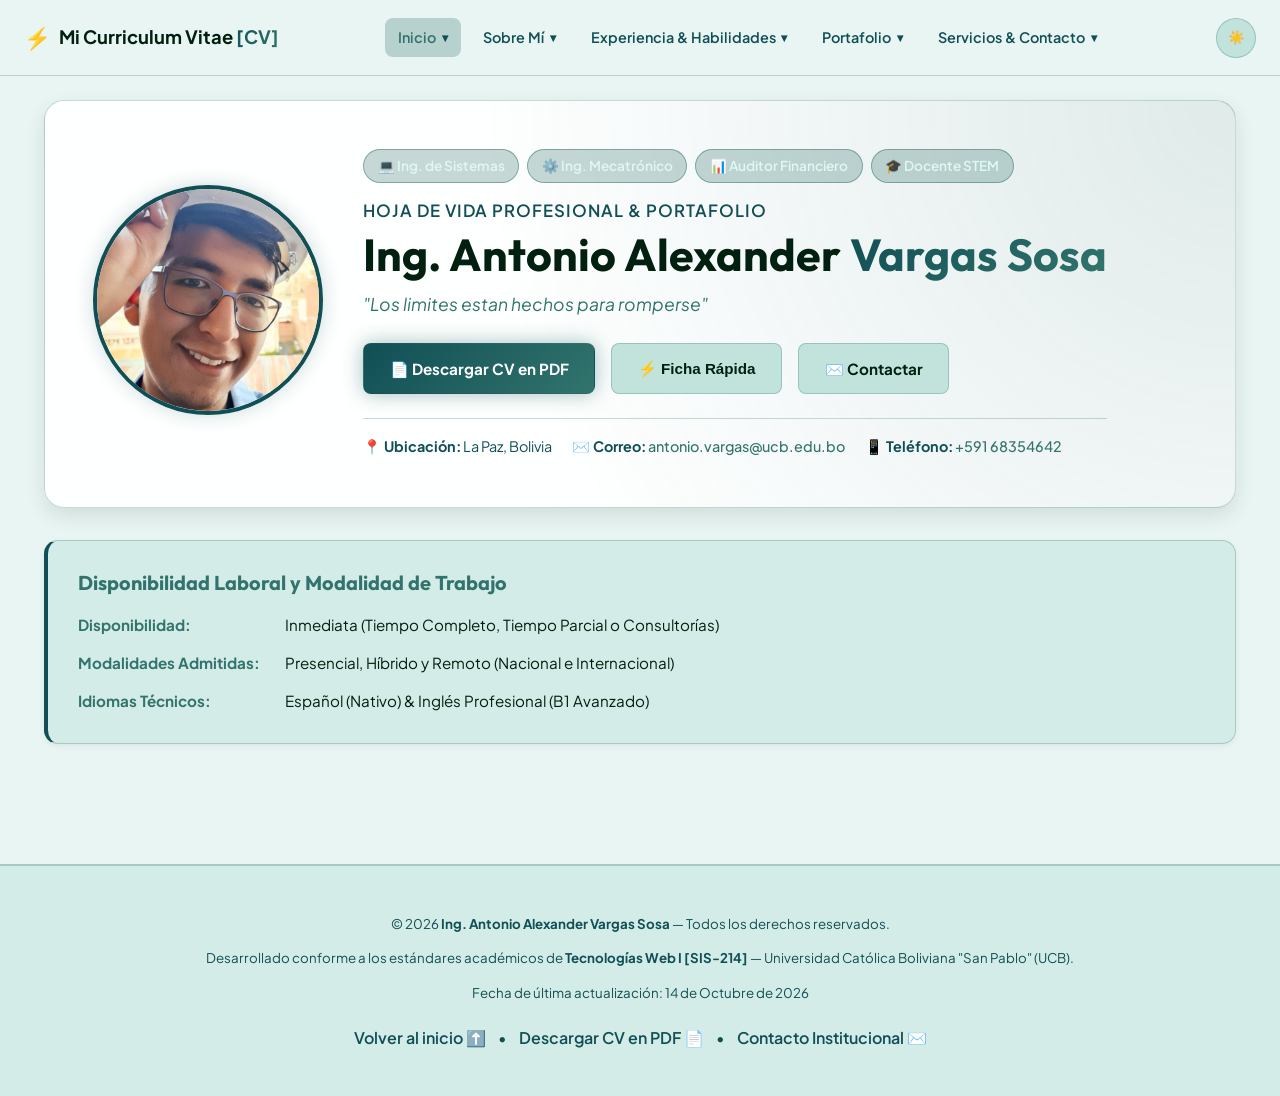
<file: web021CV/index.html>
<!DOCTYPE html>
<html lang="es">

<head>
    <meta charset="UTF-8">
    <meta name="viewport" content="width=device-width, initial-scale=1.0">
    <meta name="description"
        content="Hoja de Vida Profesional y Portafolio de Ing. Antonio Alexander Vargas Sosa - Ingeniero de Sistemas, Ingeniero Mecatrónico, Docente STEM y Consultor Tecnológico. Universidad Católica Boliviana (UCB).">
    <meta name="keywords"
        content="Antonio Alexander Vargas Sosa, Ingeniero de Sistemas, Ingeniero Mecatrónico, UCB, Portafolio Web, CV Interactivo, HTML5 Semántico, CSS3 Moderno, JavaScript, Tecnologías Web I">
    <meta name="author" content="Ing. Antonio Alexander Vargas Sosa">
    <meta name="robots" content="index, follow">
    <meta name="theme-color" content="#0A343A">

    <title>Portafolio &amp; CV Interactivo - Ing. Antonio Alexander Vargas Sosa</title>

    <!-- Google Fonts Preconnect y Tipografías Modernas -->
    <link rel="preconnect" href="https://fonts.googleapis.com">
    <link rel="preconnect" href="https://fonts.gstatic.com" crossorigin>
    <link
        href="https://fonts.googleapis.com/css2?family=Outfit:wght@300;400;500;600;700;800&family=Plus+Jakarta+Sans:wght@400;500;600;700&family=JetBrains+Mono:wght@400;500&display=swap"
        rel="stylesheet">

    <!-- AOS (Animate On Scroll) — Herramienta de Animación Vista en Web08 -->
    <link rel="stylesheet" href="https://unpkg.com/aos@2.3.4/dist/aos.css">

    <!-- Hoja de Estilos CSS3 Modular (Regla 60-30-10: #0A343A, #32746D, #083D22) -->
    <link rel="stylesheet" href="css/styles.css">
</head>

<body>
    <!-- Enlace de Accesibilidad A11y para Lectores de Pantalla y Teclado -->
    <a href="#contenido-principal" class="skip-link">Saltar al contenido principal</a>

    <!-- Modal Nativo HTML5 (<dialog>) para Ficha Rápida de Contacto Profesional -->
    <dialog id="modal-contacto" aria-labelledby="dialog-title" aria-describedby="dialog-desc">
        <article class="dialog-card">
            <header class="dialog-header">
                <h3 id="dialog-title">⚡ Ficha Rápida de Contacto Profesional</h3>
                <form method="dialog">
                    <button type="submit" class="btn-close-dialog" aria-label="Cerrar ficha rápida">&times;</button>
                </form>
            </header>
            <p id="dialog-desc">Datos directos de vinculación profesional, consultoría tecnológica y docencia
                universitaria:</p>
            <dl class="dialog-details">
                <dt><strong>Ingeniero:</strong></dt>
                <dd>Antonio Alexander Vargas Sosa</dd>
                <dt><strong>Formación Académica:</strong></dt>
                <dd>Ing. de Sistemas &amp; Ing. Mecatrónico (<abbr
                        title="Universidad Católica Boliviana 'San Pablo'">UCB</abbr>)</dd>
                <dt><strong>Especialidades:</strong></dt>
                <dd>Desarrollo Web Full Stack, Automatización, Auditoría y Robótica</dd>
                <dt><strong>Correo Institucional:</strong></dt>
                <dd><a href="mailto:antonio.vargas@ucb.edu.bo">antonio.vargas@ucb.edu.bo</a></dd>
                <dt><strong>Teléfono / WhatsApp:</strong></dt>
                <dd><a href="tel:+59168354642">+591 68354642</a></dd>
                <dt><strong>Ubicación:</strong></dt>
                <dd>La Paz, Bolivia</dd>
            </dl>
            <footer class="dialog-footer">
                <a href="#formulario-contacto" class="btn btn-primary btn-sm" id="btn-dialog-to-contact">Ir al
                    Formulario</a>
                <form method="dialog">
                    <button type="submit" class="btn btn-secondary btn-sm">Cerrar</button>
                </form>
            </footer>
        </article>
    </dialog>

    <!-- ====================================================================
         1. CABECERA SUPERIOR FIJA CON MENÚ DESPLEGABLE AGRUPADO (<header>)
         ==================================================================== -->
    <header class="top-brand-header" role="banner">
        <div class="top-brand-container">
            <div class="header-brand-group">
                <button type="button" id="menu-toggle-btn" class="menu-toggle-btn" aria-label="Abrir menú de navegación"
                    aria-expanded="false" aria-controls="header-nav">
                    <span class="hamburger-bar"></span>
                    <span class="hamburger-bar"></span>
                    <span class="hamburger-bar"></span>
                </button>

                <a href="#inicio" class="brand-title-link" title="Volver al Inicio del Portafolio">
                    <span class="brand-logo" aria-hidden="true">⚡</span>
                    <span class="brand-title-text">Mi Curriculum Vitae <span class="gradient-text">[CV]</span></span>
                </a>
            </div>

            <nav id="header-nav" class="header-nav" aria-label="Navegación principal del sitio">
                <ul class="nav-links">
                    <li class="nav-parent has-dropdown">
                        <a href="#inicio" class="nav-item active">
                            Inicio <span class="dropdown-arrow" aria-hidden="true">▾</span>
                        </a>
                        <ul class="dropdown-menu" aria-label="Submenú de Inicio">
                            <li><a href="#inicio">⚡ Presentación</a></li>
                            <li><a href="#disponibilidad-laboral">📋 Disponibilidad Laboral</a></li>
                        </ul>
                    </li>

                    <li class="nav-parent has-dropdown">
                        <a href="#sobre-mi" class="nav-item">
                            Sobre Mí <span class="dropdown-arrow" aria-hidden="true">▾</span>
                        </a>
                        <ul class="dropdown-menu" aria-label="Submenú de Sobre Mí">
                            <li><a href="#perfil-profesional">👤 Perfil Profesional</a></li>
                            <li><a href="#formacion-academica">🎓 Formación Académica</a></li>
                            <li><a href="#certificaciones-cursos">📜 Cursos y Certificaciones</a></li>
                            <li><a href="#dominio-idiomas">🌐 Idiomas</a></li>
                        </ul>
                    </li>

                    <li class="nav-parent has-dropdown">
                        <a href="#experiencia-habilidades" class="nav-item">
                            Experiencia &amp; Habilidades <span class="dropdown-arrow" aria-hidden="true">▾</span>
                        </a>
                        <ul class="dropdown-menu" aria-label="Submenú de Experiencia y Habilidades">
                            <li><a href="#historial-laboral">💼 Historial Laboral</a></li>
                            <li><a href="#habilidades-tecnicas">🛠️ Habilidades Técnicas</a></li>
                            <li><a href="#competencias">📊 Competencias</a></li>
                        </ul>
                    </li>

                    <li class="nav-parent has-dropdown">
                        <a href="#portafolio" class="nav-item">
                            Portafolio <span class="dropdown-arrow" aria-hidden="true">▾</span>
                        </a>
                        <ul class="dropdown-menu" aria-label="Submenú de Portafolio">
                            <li><a href="#proyectos-destacados">🚀 Proyectos</a></li>
                            <li><a href="#titulos-multimedia">📜 Títulos</a></li>
                            <li><a href="#workshop-multimedia">🛠️ Workshop</a></li>
                            <li><a href="#seccion-multimedia">🎥 Multimedia</a></li>
                        </ul>
                    </li>

                    <li class="nav-parent has-dropdown">
                        <a href="#servicios-contacto" class="nav-item">
                            Servicios &amp; Contacto <span class="dropdown-arrow" aria-hidden="true">▾</span>
                        </a>
                        <ul class="dropdown-menu" aria-label="Submenú de Servicios y Contacto">
                            <li><a href="#servicios-profesionales">🤝 Servicios Profesionales</a></li>
                            <li><a href="#formulario-contacto">✉️ Formulario de Contacto</a></li>
                        </ul>
                    </li>
                </ul>
            </nav>

            <aside class="header-controls" aria-label="Preferencias de visualización">
                <button type="button" id="btn-theme-toggle" class="theme-toggle-btn"
                    title="Alternar entre Modo Oscuro y Modo Claro" aria-label="Cambiar tema visual"
                    aria-pressed="false">
                    <span class="icon-dark" aria-hidden="true">🌙</span>
                    <span class="icon-light" aria-hidden="true">☀️</span>
                </button>
            </aside>
        </div>
    </header>

    <!-- ====================================================================
         CONTENEDOR PRINCIPAL (<main>) CON LAS 5 SECCIONES AGRUPADAS
         ==================================================================== -->
    <main id="contenido-principal">

        <section id="inicio" class="main-section hero-section cv-screen is-active" aria-labelledby="hero-title">
            <article class="hero-container" data-aos="fade-up">
                <figure class="profile-avatar-wrapper">
                    <picture>
                        <source media="(max-width: 600px)" srcset="assets/images/foto1.jpg">
                        <source media="(min-width: 601px)" srcset="assets/images/foto1.jpg">
                        <img src="assets/images/foto1.jpg"
                            alt="Fotografía profesional del Ing. Antonio Alexander Vargas Sosa" width="220" height="220"
                            loading="eager" class="profile-avatar">
                    </picture>
                </figure>

                <header class="hero-content">
                    <p class="hero-badges-wrapper">
                        <span class="hero-badge">💻 Ing. de Sistemas</span>
                        <span class="hero-badge">⚙️ Ing. Mecatrónico</span>
                        <span class="hero-badge">📊 Auditor Financiero</span>
                        <span class="hero-badge">🎓 Docente STEM</span>
                    </p>

                    <p class="hero-subtitle">Hoja de Vida Profesional &amp; Portafolio</p>
                    <h1 id="hero-title" class="hero-title">Ing. Antonio Alexander <span class="gradient-text">Vargas
                            Sosa</span></h1>
                    <p class="hero-motto"><em>"Los limites estan hechos para romperse"</em></p>

                    <nav class="hero-actions" aria-label="Acciones rápidas del perfil">
                        <a href="assets/documents/CV_Antonio_Vargas.pdf" download="CV_Antonio_Vargas.pdf"
                            class="btn btn-primary" title="Descargar Hoja de Vida en formato PDF">
                            📄 Descargar CV en PDF
                        </a>
                        <button type="button" id="btn-open-dialog" class="btn btn-secondary">
                            ⚡ Ficha Rápida
                        </button>
                        <a href="#formulario-contacto" class="btn btn-secondary">
                            ✉️ Contactar
                        </a>
                    </nav>

                    <address class="contact-info-pill">
                        <span><strong>📍 Ubicación:</strong> La Paz, Bolivia</span>
                        <span><strong>✉️ Correo:</strong> <a
                                href="mailto:antonio.vargas@ucb.edu.bo">antonio.vargas@ucb.edu.bo</a></span>
                        <span><strong>📱 Teléfono:</strong> <a href="tel:+59168354642">+591 68354642</a></span>
                    </address>
                </header>
            </article>

            <aside id="disponibilidad-laboral" class="availability-aside"
                aria-label="Información complementaria y datos rápidos" data-aos="fade-up" data-aos-delay="100">
                <h3>Disponibilidad Laboral y Modalidad de Trabajo</h3>
                <dl class="availability-dl">
                    <dt><strong>Disponibilidad:</strong></dt>
                    <dd>Inmediata (Tiempo Completo, Tiempo Parcial o Consultorías)</dd>
                    <dt><strong>Modalidades Admitidas:</strong></dt>
                    <dd>Presencial, Híbrido y Remoto (Nacional e Internacional)</dd>
                    <dt><strong>Idiomas Técnicos:</strong></dt>
                    <dd>Español (Nativo) &amp; Inglés Profesional (B1 Avanzado)</dd>
                </dl>
            </aside>
        </section>

        <section id="sobre-mi" class="main-section cv-screen" aria-labelledby="heading-sobre-mi">
            <header class="section-header">
                <h2 id="heading-sobre-mi">Sobre Mí &amp; Perfil Académico</h2>
                <p class="section-lead">Trayectoria profesional, visión multidisciplinaria, formación académica e
                    idiomas.</p>
            </header>

            <article id="perfil-profesional" class="content-card" data-aos="fade-up">
                <h3>Presentación Personal &amp; Enfoque Multidisciplinario</h3>
                <p>
                    Soy un <mark>Ingeniero de Sistemas e Ingeniero Mecatrónico</mark> titulado en la <strong>Universidad
                        Católica Boliviana "San Pablo" (UCB)</strong>, apasionado por la integración simbiótica entre el
                    software de alto rendimiento, la arquitectura limpia de aplicaciones web y el control automatizado
                    de maquinaria y sensores.
                </p>
                <p>
                    Mi perfil combina una sólida formación analítica en ciencias de la computación con competencias
                    mecánicas, electrónicas y de auditoría de procesos. Aplico rigurosamente las buenas prácticas de
                    desarrollo: <em>estándares internacionales W3C, accesibilidad web (WCAG 2.1), diseño modular,
                        patrones de diseño limpios y metodologías ágiles</em> orientadas al impacto de valor real.
                </p>

                <ul class="highlights-list">
                    <li><strong>Doble formación en ingeniería:</strong> Enlace natural entre desarrollo lógico, firmware
                        embebido y sistemas distribuidos.</li>
                    <li><strong>Capacidad pedagógica probada:</strong> Amplia trayectoria en docencia STEM universitaria
                        y secundaria en matemáticas, física y programación.</li>
                    <li><strong>Resolución algorítmica:</strong> Destreza en modelado matemático, simulación
                        computacional, bases de datos y machine learning.</li>
                </ul>

                <blockquote class="quote-card">
                    <p>"Los limites estan hechos para romperse"</p>
                    <footer>— <cite>Ing. Antonio Alexander Vargas Sosa</cite></footer>
                </blockquote>
            </article>

            <article id="formacion-academica" class="content-card" data-aos="fade-up" data-aos-delay="100">
                <h3>Formación Universitaria &amp; Avance Académico</h3>
                <p>
                    Seguimiento continuo del grado de culminación y asignaturas clave en la <abbr
                        title="Universidad Católica Boliviana 'San Pablo'">UCB</abbr>:
                </p>

                <div class="progress-block">
                    <div class="progress-info">
                        <span><strong>Licenciatura en Ingeniería de Sistemas:</strong></span>
                        <strong>85%</strong>
                    </div>
                    <progress class="custom-progress" value="85" max="100"
                        aria-label="Progreso de Ingeniería de Sistemas">85%</progress>
                </div>

                <div class="progress-block">
                    <div class="progress-info">
                        <span><strong>Licenciatura en Ingeniería Mecatrónica:</strong></span>
                        <strong>62%</strong>
                    </div>
                    <progress class="custom-progress" value="62" max="100"
                        aria-label="Progreso de Ingeniería Mecatrónica">62%</progress>
                </div>

                <details class="academic-details">
                    <summary>Asignaturas destacadas</summary>
                    <ul>
                        <li><strong>Computación y Software:</strong> Estructuras de Datos, Arquitectura de Software,
                            Tecnologías Web, Bases de Datos Relacionales y NoSQL.</li>
                        <li><strong>Mecatrónica y Automatización:</strong> Control Automático, Robótica Industrial,
                            Microcontroladores, Circuitos Digitales y PLC.</li>
                        <li><strong>Programación Backend:</strong> Especializado en el desarrollo con C++</li>
                    </ul>
                </details>
            </article>

            <article id="certificaciones-cursos" class="content-card" data-aos="fade-up" data-aos-delay="150">
                <h3>Certificaciones &amp; Cursos de Especialización</h3>
                <ol class="timeline-list">
                    <li class="timeline-item">
                        <header>
                            <h4>Diplomado en Educación Superior &amp; Docencia STEM</h4>
                            <time datetime="2024">Año 2024</time>
                        </header>
                        <p>Universidad Católica Boliviana "San Pablo" — Metodologías activas, evaluación formativa y
                            pedagogía en ciencias exactas e ingeniería.</p>
                    </li>
                    <li class="timeline-item">
                        <header>
                            <h4>Certificación Profesional en Automatización Industrial y Control PLC</h4>
                            <time datetime="2023">Año 2023</time>
                        </header>
                        <p>Instituto Técnico Superior — Programación de autómatas programables, integración SCADA y
                            redes industriales.</p>
                    </li>
                    <li class="timeline-item">
                        <header>
                            <h4>Desarrollo Web Full Stack Moderno (Frontend &amp; Backend)</h4>
                            <time datetime="2028">Año 2028</time>
                        </header>
                        <p>Certificación Internacional — Estándares HTML5, CSS3 Grid/Flexbox, JavaScript ES6+,
                            arquitecturas RESTful y despliegue en nube.</p>
                    </li>
                </ol>
            </article>

            <article id="dominio-idiomas" class="content-card" data-aos="fade-up" data-aos-delay="200">
                <h3>Dominio de Idiomas</h3>
                <div class="table-responsive">
                    <table class="data-table">
                        <thead>
                            <tr>
                                <th scope="col">Idioma</th>
                                <th scope="col">Nivel</th>
                                <th scope="col">Competencia Técnica</th>
                                <th scope="col">Evaluación Gráfica</th>
                            </tr>
                        </thead>
                        <tbody>
                            <tr>
                                <th scope="row">Español</th>
                                <td>Nativo (C2)</td>
                                <td>Redacción técnica de ingeniería, oratoria académica y docencia</td>
                                <td><meter value="1.0" min="0" max="1" high="0.8" optimum="1.0">100%</meter></td>
                            </tr>
                            <tr>
                                <th scope="row">Inglés</th>
                                <td>Avanzado (B2)</td>
                                <td>Lectura fluida de documentación técnica W3C/IEEE, comunicación técnica y ponencias
                                </td>
                                <td><meter value="0.8" min="0" max="1" high="0.8" optimum="1.0">80%</meter></td>
                            </tr>
                            <tr>
                                <th scope="row">Japonés</th>
                                <td>Básico (A2)</td>
                                <td>Comprensión lectora general y nociones de comunicación operativa</td>
                                <td><meter value="0.4" min="0" max="1" high="0.8" optimum="1.0">40%</meter></td>
                            </tr>
                        </tbody>
                    </table>
                </div>
            </article>
        </section>

        <section id="experiencia-habilidades" class="main-section cv-screen" aria-labelledby="heading-exp-hab">
            <header class="section-header">
                <h2 id="heading-exp-hab">Experiencia Laboral &amp; Competencias Técnicas</h2>
                <p class="section-lead">Trayectoria profesional en ingeniería, docencia universitaria y desarrollo
                    tecnológico.</p>
            </header>

            <section id="historial-laboral" class="experience-list"
                aria-label="Historial de puestos y funciones laborales">
                <article class="content-card experience-card" data-aos="fade-up">
                    <header class="experience-header">
                        <div>
                            <h3>Ingeniero Consultor &amp; Líder de Automatización</h3>
                            <p class="company-name"><strong>META &amp; Proyectos Independientes</strong> — La Paz,
                                Bolivia</p>
                        </div>
                        <time datetime="2028" class="experience-time">2028 - Presente</time>
                    </header>
                    <p>Liderazgo de proyectos de integración tecnológica, arquitectura de software a medida y
                        supervisión de sistemas automatizados.</p>
                    <ul class="task-list">
                        <li>Diseño e implementación de dashboards para monitoreo de datos de planta en tiempo real.</li>
                        <li>Normalización de bases de datos relacionales y optimización de consultas SQL en sistemas de
                            control de inventarios.</li>
                        <li>Asesoramiento técnico en auditoría de sistemas e infraestructura digital para microempresas
                            del sector manufacturero.</li>
                    </ul>
                </article>

                <article class="content-card experience-card" data-aos="fade-up" data-aos-delay="100">
                    <header class="experience-header">
                        <div>
                            <h3>Docente STEM Universitario &amp; Tutor Académico</h3>
                            <p class="company-name"><strong>Universidad Católica Boliviana (UCB) &amp;
                                    Preuniversitarios</strong></p>
                        </div>
                        <time datetime="2021/2026" class="experience-time">2023 — Presente</time>
                    </header>
                    <p>Impartición de tutorías de alto nivel en cálculo, física aplicada, electrónica analógica/digital
                        y lógica de programación algorítmica.</p>
                    <ul class="task-list">
                        <li>Más de 150 estudiantes guiados con éxito en la aprobación de asignaturas de ciencias básicas
                            y programación.</li>
                        <li>Desarrollo de simuladores visuales e interactivos en JavaScript y Python para facilitar el
                            aprendizaje de circuitos y cálculo.</li>
                        <li>Coordinación de talleres extracurriculares de introducción a la robótica con plataformas
                            Arduino y microcontroladores ESP32.</li>
                    </ul>
                </article>
            </section>

            <article id="habilidades-tecnicas" class="content-card skills-wrapper">
                <h3>Habilidades Técnicas</h3>
                <p>Evaluación objetiva de capacidades en ingeniería de software, arquitectura web, sistemas embebidos y
                    análisis de datos:</p>
            </article>

            <article id="competencias" class="content-card" data-aos="fade-up">
                <h3>Competencias</h3>
                <section class="skills-grid" aria-label="Grilla de habilidades y competencias por área">
                    <article class="skill-category">
                        <h4>Desarrollo Web &amp; Frontend Semántico</h4>
                        <ul class="skill-list">
                            <li>
                                <div class="skill-meta"><span>HTML5 Semántico &amp; Accesibilidad
                                        WAI-ARIA</span><strong>95%</strong></div>
                                <meter value="0.95" min="0" max="1" optimum="1" class="meter-bar">95%</meter>
                            </li>
                            <li>
                                <div class="skill-meta"><span>CSS3 Moderno (Grid, Flexbox, Variables
                                        :root)</span><strong>90%</strong></div>
                                <meter value="0.90" min="0" max="1" optimum="1" class="meter-bar">90%</meter>
                            </li>
                            <li>
                                <div class="skill-meta"><span>JavaScript Nativo (ES6+, DOM, Fetch
                                        API)</span><strong>88%</strong></div>
                                <meter value="0.88" min="0" max="1" optimum="1" class="meter-bar">88%</meter>
                            </li>
                        </ul>
                    </article>

                    <article class="skill-category">
                        <h4>Ingeniería Mecatrónica &amp; Hardware</h4>
                        <ul class="skill-list">
                            <li>
                                <div class="skill-meta"><span>Microcontroladores (ESP32, STM32,
                                        Arduino)</span><strong>92%</strong></div>
                                <meter value="0.92" min="0" max="1" optimum="1" class="meter-bar">92%</meter>
                            </li>
                            <li>
                                <div class="skill-meta"><span>Control Automático &amp; Modelado
                                        Matemático</span><strong>85%</strong></div>
                                <meter value="0.85" min="0" max="1" optimum="1" class="meter-bar">85%</meter>
                            </li>
                            <li>
                                <div class="skill-meta"><span>Diseño de PCB &amp; Simulación de
                                        Circuitos</span><strong>80%</strong></div>
                                <meter value="0.80" min="0" max="1" optimum="1" class="meter-bar">80%</meter>
                            </li>
                        </ul>
                    </article>
                </section>
            </article>
        </section>

        <section id="portafolio" class="main-section cv-screen" aria-labelledby="heading-portafolio">
            <header class="section-header">
                <h2 id="heading-portafolio">Portafolio de Proyectos &amp; Multimedia</h2>
                <p class="section-lead">Desarrollo de software, automatizaciones de ingeniería y demostraciones
                    audiovisuales.</p>
            </header>

            <article id="proyectos-destacados" class="content-card" data-aos="fade-up">
                <h3>Proyectos Destacados — Buscador en Tiempo Real</h3>
                <p>Filtre los proyectos por nombre, descripción, categoría o tecnología utilizada:</p>

                <div class="search-filter-box">
                    <label for="search-projects" class="filter-label">🔍 Buscar proyectos:</label>
                    <input type="search" id="search-projects" name="search-projects"
                        placeholder="Ej. JavaScript, Robótica, Arduino, SQL..."
                        aria-label="Buscar proyectos en tiempo real" autocomplete="off">
                    <p id="filter-results-msg" class="filter-hint" aria-live="polite">Mostrando todos los proyectos.</p>
                </div>

                <section id="proyectos-grid-container" class="projects-grid"
                    aria-label="Listado dinámico de proyectos destacados">
                </section>
            </article>

            <article id="titulos-multimedia" class="content-card" data-aos="fade-up">
                <h3>Títulos</h3>
                <p>Titulos universitarios en nivel de licenciatura e ingenieria</p>
                <div class="multimedia-grid">
                    <figure class="media-card gallery-item">
                        <img src="assets/images/titulo1.jpg"
                            alt="Titulo profesional - Ingenieria Mecatronica de Ing. Antonio Alexander Vargas Sosa"
                            loading="lazy" class="gallery-img gallery-img-extended">
                        <figcaption>
                            <strong>Titulo profesional - Ingenieria Mecatronica</strong>
                            <small>Acreditación profesional en Ingeniería</small>
                        </figcaption>
                    </figure>
                    <figure class="media-card gallery-item">
                        <img src="assets/images/titulo2.jpg"
                            alt="Titulo profesional - Ing. en Sistemas de Ing. Antonio Alexander Vargas Sosa"
                            loading="lazy" class="gallery-img gallery-img-extended">
                        <figcaption>
                            <strong>Titulo profesional - Ing. en Sistemas</strong>
                            <small>Certificación y grado académico complementario</small>
                        </figcaption>
                    </figure>
                    <figure class="media-card gallery-item">
                        <img src="assets/images/titulo3.jpg"
                            alt="Titulo profesional - Lic. en ciencias de la educacion de Ing. Antonio Alexander Vargas Sosa"
                            loading="lazy" class="gallery-img gallery-img-extended">
                        <figcaption>
                            <strong>Titulo profesional - Lic. en ciencias de la educacion</strong>
                            <small>Diploma de reconocimiento y especialidad</small>
                        </figcaption>
                    </figure>
                </div>
            </article>

            <article id="workshop-multimedia" class="content-card" data-aos="fade-up">
                <h3>Workshop</h3>
                <p>Participación y evidencias prácticas en talleres técnicos y workshops:</p>
                <div class="multimedia-grid">
                    <figure class="media-card gallery-item">
                        <img src="assets/images/workshop1.jpeg"
                            alt="Fotografía del Workshop 2024 - Presentación del primer prototipo funcional de Calxircuit"
                            loading="lazy" class="gallery-img gallery-img-extended">
                        <figcaption>
                            <strong>Workshop 2024</strong>
                            <small>Presentación del primer prototipo funcional de Calxircuit, un calculador de Circuitos
                                electrónicos de corriente continua y alterna</small>
                        </figcaption>
                    </figure>
                    <figure class="media-card gallery-item">
                        <img src="assets/images/workshop2.jpeg"
                            alt="Fotografía del Workshop 2026 - Presentación del desarrollo de StyleMatch"
                            loading="lazy" class="gallery-img">
                        <figcaption>
                            <strong>Workshop 2026</strong>
                            <small>Presentación del desarrollo de StyleMatch, una página para una tienda de ropa</small>
                        </figcaption>
                    </figure>
                </div>
            </article>

            <article id="seccion-multimedia" class="content-card multimedia-container" data-aos="fade-up">
                <header class="section-audio-header">
                    <div class="audio-header-text">
                        <h3>Multimedia</h3>
                        <p>Demostraciones interactivas:</p>
                    </div>
                    <div class="audio-header-player">
                        <audio controls preload="metadata" class="native-player audio-inline-player">
                            <source src="assets/audio/audio1.m4a" type="audio/mp4">
                            <p>Su navegador no soporta el elemento <code>audio</code>.</p>
                        </audio>
                    </div>
                </header>

                <div class="multimedia-grid">
                    <figure class="media-card">
                        <figcaption>
                            <strong>🎥 Raonmisk:</strong>
                            <small>Pruebas de evasión de obstáculos y lógica de control embebida (2023).</small>
                        </figcaption>
                        <video controls preload="metadata" class="native-player video-player video-player-extended">
                            <source src="assets/video/video01.mp4" type="video/mp4">
                            <p>Su navegador no soporta el elemento <code>video</code>. <a
                                    href="assets/video/video01.mp4">Descargar video Raonmisk</a>.</p>
                        </video>
                    </figure>

                    <figure class="media-card">
                        <figcaption>
                            <strong>🎥 Clase presencial impartida:</strong>
                            <small>Docencia y nivelación académica en secundaria (2024).</small>
                        </figcaption>
                        <video controls preload="metadata" class="native-player video-player video-player-fit">
                            <source src="assets/video/video02.mp4" type="video/mp4">
                            <p>Su navegador no soporta el elemento <code>video</code>. <a
                                    href="assets/video/video02.mp4">Descargar video 02</a>.</p>
                        </video>
                    </figure>
                </div>
            </article>

        </section>

        <section id="servicios-contacto" class="main-section cv-screen" aria-labelledby="heading-serv-contact">
            <header class="section-header">
                <h2 id="heading-serv-contact">Servicios Profesionales &amp; Contacto</h2>
                <p class="section-lead">Propuestas de valor en consultoría tecnológica, desarrollo e ingeniería
                    aplicada.</p>
            </header>

            <section id="servicios-profesionales" class="services-grid" aria-label="Servicios profesionales ofrecidos">
                <article class="service-card">
                    <span class="service-icon" aria-hidden="true">💻</span>
                    <h3>Desarrollo Web &amp; Software a Medida</h3>
                    <p>Construcción de aplicaciones web accesibles, rápidas y modulares respetando los estándares
                        internacionales W3C y arquitecturas limpias.</p>
                </article>

                <article class="service-card">
                    <span class="service-icon" aria-hidden="true">⚙️</span>
                    <h3>Automatización &amp; Robótica Industrial</h3>
                    <p>Programación de sistemas embebidos, sensorización, microcontroladores, controladores lógicos
                        (PLC) e integración de hardware con interfaces web.</p>
                </article>

                <article class="service-card">
                    <span class="service-icon" aria-hidden="true">🎓</span>
                    <h3>Tutoría Universitaria &amp; STEM</h3>
                    <p>Clases de alto rendimiento en matemáticas superiores, cálculo, física, algoritmos, estructuras de
                        datos y preparación para exámenes universitarios.</p>
                </article>

                <article class="service-card">
                    <span class="service-icon" aria-hidden="true">📊</span>
                    <h3>Auditoría &amp; Gestión de Datos</h3>
                    <p>Normalización de bases de datos relacionales, auditoría de integridad, automatización de
                        inventarios y elaboración de dashboards analíticos.</p>
                </article>
            </section>

            <article id="formulario-contacto" class="content-card contact-form-card" data-aos="fade-up">
                <h3>Formulario de Comunicación Directa</h3>
                <p>Complete los siguientes campos para coordinar consultorías, proyectos de ingeniería o tutorías
                    académicas:</p>

                <output id="form-feedback" class="form-feedback" role="alert" aria-live="polite"></output>

                <form id="form-contacto" action="#formulario-contacto" method="post" novalidate>
                    <fieldset>
                        <legend>Datos del Remitente y Mensaje Profesional</legend>

                        <div class="form-row">
                            <p class="form-group">
                                <label for="nombre">Nombre completo <span class="required"
                                        aria-hidden="true">*</span>:</label>
                                <input type="text" id="nombre" name="nombre" required minlength="3" maxlength="80"
                                    placeholder="Ej. Ing. Carlos Mendoza" autocomplete="name" aria-required="true">
                                <small class="field-help">Mínimo 3 caracteres alfabéticos.</small>
                            </p>

                            <p class="form-group">
                                <label for="correo">Correo electrónico <span class="required"
                                        aria-hidden="true">*</span>:</label>
                                <input type="email" id="correo" name="correo" required
                                    placeholder="Ej. carlos.mendoza@empresa.com" autocomplete="email"
                                    aria-required="true">
                                <small class="field-help">Debe tener un formato de email válido.</small>
                            </p>
                        </div>

                        <div class="form-row">
                            <p class="form-group">
                                <label for="telefono">Teléfono / WhatsApp <span class="required"
                                        aria-hidden="true">*</span>:</label>
                                <input type="tel" id="telefono" name="telefono" required minlength="7" maxlength="15"
                                    placeholder="Ej. +591 70012345" autocomplete="tel" aria-required="true">
                                <small class="field-help">Número de contacto con código de país opcional.</small>
                            </p>

                            <p class="form-group">
                                <label for="servicio-interes">Área de interés:</label>
                                <select id="servicio-interes" name="servicio_interes">
                                    <option value="desarrollo-web">Desarrollo Web &amp; Software</option>
                                    <option value="mecatronica">Automatización &amp; Robótica</option>
                                    <option value="tutoria-stem">Tutoría STEM &amp; Docencia</option>
                                    <option value="auditoria-datos">Auditoría &amp; Gestión de Datos</option>
                                    <option value="otro">Propuesta laboral general / Otro</option>
                                </select>
                            </p>
                        </div>

                        <p class="form-group">
                            <label for="mensaje">Descripción de la propuesta o consulta <span class="required"
                                    aria-hidden="true">*</span>:</label>
                            <textarea id="mensaje" name="mensaje" rows="5" required minlength="15" maxlength="1000"
                                placeholder="Escriba aquí los detalles de su requerimiento, fecha estimada o modalidad de trabajo..."
                                aria-required="true"></textarea>
                            <small class="field-help">Mínimo 15 caracteres para una adecuada contextualización.</small>
                        </p>

                        <p class="form-group checkbox-group">
                            <input type="checkbox" id="aceptacion" name="aceptacion" required aria-required="true">
                            <label for="aceptacion">
                                Acepto el tratamiento ético de mis datos para fines de vinculación y contacto
                                profesional conforme a estándares de privacidad.
                            </label>
                        </p>

                        <p class="form-actions">
                            <button type="submit" class="btn btn-primary" id="btn-submit-form">
                                📤 Enviar Mensaje Profesional
                            </button>
                            <button type="reset" class="btn btn-secondary" id="btn-reset-form">
                                🧹 Limpiar Formulario
                            </button>
                        </p>
                    </fieldset>
                </form>
            </article>
        </section>
    </main>

    <!-- ====================================================================
         PIE DE PÁGINA PROFESIONAL COMÚN (<footer>)
         ==================================================================== -->
    <footer id="pie-pagina" role="contentinfo">
        <section class="footer-container" aria-label="Información legal y enlaces de navegación">
            <p><small>&copy; 2026 <strong>Ing. Antonio Alexander Vargas Sosa</strong> — Todos los derechos
                    reservados.</small></p>
            <p><small>Desarrollado conforme a los estándares académicos de <strong>Tecnologías Web I [SIS-214]</strong>
                    — Universidad Católica Boliviana "San Pablo" (UCB).</small></p>
            <p><small>Fecha de última actualización: <time datetime="2026-10-14">14 de Octubre de 2026</time></small>
            </p>

            <nav class="footer-links" aria-label="Enlaces complementarios del pie">
                <a href="#inicio">Volver al inicio ⬆️</a> &bull;
                <a href="assets/documents/CV_Antonio_Vargas.pdf" download="CV_Antonio_Vargas.pdf">Descargar CV en PDF
                    📄</a> &bull;
                <a href="mailto:antonio.vargas@ucb.edu.bo">Contacto Institucional ✉️</a>
            </nav>
        </section>
    </footer>

    <!-- AOS (Animate On Scroll) CDN — Librería Vista en Web08 -->
    <script src="https://unpkg.com/aos@2.3.4/dist/aos.js"></script>

    <!-- Script de Interactividad Nativa JavaScript ES6+ -->
    <script src="js/main.js"></script>
</body>

</html>
</file>
<file: web021CV/css/styles.css>
/* ==========================================================================
   HOJA DE ESTILOS MODERNA, MODULAR Y ACCESIBLE (CSS3 MOBILE-FIRST)
   Materia: Tecnologías Web I [SIS-214] - Universidad Católica Boliviana (UCB)
   Estudiante: Ing. Antonio Alexander Vargas Sosa
   ========================================================================== */

/* --------------------------------------------------------------------------
   1. VARIABLES DE DISEÑO (DESIGN TOKENS EN :root)
   Incluye obligatoriamente: colores principales, tipografías y unidades de
   espaciado, conforme a los criterios de la rúbrica de evaluación.
   PALETA DE TONO OSCURO AJUSTADA (REGLA 60-30-10):
   - 60% Color Dominante (Terciario): #083D22 (Verde oscuro aclarado, visible y elegante)
   - 30% Color Principal:            #0A343A (Azul petróleo oscurecido y sobrio)
   - 10% Color Secundario e Interac:  #32746D (Bordes, botones, indicadores, tabs)
   -------------------------------------------------------------------------- */
:root {
  /* Colores principales (obligatorios según rúbrica) */
  --primary-color: #0A343A;
  --secondary-color: #32746D;
  --tertiary-color: #083D22;
  --bg-color: #083D22;
  --text-color: #F8FAFC;
  --font-family-base: 'Plus Jakarta Sans', 'Segoe UI', system-ui, sans-serif;
  --spacing-unit: 1rem;

  /* Paleta Base Tono Oscuro (Regla 60-30-10) */
  --color-60: #083D22;
  --color-30: #32746D;
  --color-10: #5BC5B8;

  /* Fondos y Contenedores */
  --bg-primary: #0A343A;
  --bg-secondary: #083D22;
  --bg-tertiary: #10444B;
  --bg-card: rgba(10, 52, 58, 0.74);
  --bg-card-hover: rgba(14, 64, 71, 0.90);

  /* Tipografías y Textos */
  --text-primary: #F8FAFC;
  --text-secondary: #E2E8F0;
  --text-muted: #94A3B8;
  --text-bright: #FFFFFF;

  /* 30% Secundario - Estructura, Bordes y Subtítulos (#32746D) */
  --border-color: rgba(50, 116, 109, 0.40);
  --border-color-hover: #32746D;
  --border-focus: #32746D;

  /* 10% Acento - Botones Primarios y Destacados (#32746D) */
  --accent-color: #32746D;
  --accent-contrast: #FFFFFF;
  --accent-glow: rgba(50, 116, 109, 0.50);

  /* Gradientes Armónicos */
  --grad-primary: linear-gradient(135deg, #A2EBE3 0%, #5BC5B8 60%, #32746D 100%);
  --grad-card: linear-gradient(145deg, rgba(10, 52, 58, 0.70) 0%, rgba(8, 61, 34, 0.92) 100%);
  --grad-btn: linear-gradient(135deg, #32746D 0%, #0A343A 100%);

  /* Glassmorphism y Elevación */
  --glass-bg: rgba(8, 61, 34, 0.92);
  --glass-border: rgba(50, 116, 109, 0.32);
  --glass-blur: blur(14px);
  --glass-shadow: 0 12px 36px rgba(0, 15, 7, 0.60);

  /* Sombras */
  --shadow-sm: 0 2px 8px rgba(0, 15, 7, 0.35);
  --shadow-md: 0 8px 24px rgba(0, 15, 7, 0.50);
  --shadow-glow: 0 0 24px rgba(50, 116, 109, 0.40);
  --shadow-accent: 0 0 20px rgba(50, 116, 109, 0.45);

  /* Tipografías */
  --font-heading: 'Outfit', -apple-system, BlinkMacSystemFont, 'Segoe UI', Roboto, sans-serif;
  --font-body: 'Plus Jakarta Sans', -apple-system, BlinkMacSystemFont, 'Segoe UI', Roboto, sans-serif;
  --font-mono: 'JetBrains Mono', monospace;

  /* Transiciones y Bordes */
  --transition-fast: 0.2s cubic-bezier(0.4, 0, 0.2, 1);
  --transition-normal: 0.3s cubic-bezier(0.4, 0, 0.2, 1);
  --radius-sm: 8px;
  --radius-md: 14px;
  --radius-lg: 20px;
  --radius-full: 9999px;

  /* Cabecera */
  --header-height: 76px;
}

/* --------------------------------------------------------------------------
   2. TEMA CLARO (LIGHT THEME) ACTIVADO POR [data-theme="light"]
   -------------------------------------------------------------------------- */
[data-theme="light"] {
  /* Colores principales obligatorios en tema claro */
  --primary-color: #E8F5F3;
  --secondary-color: #104F55;
  --tertiary-color: #32746D;
  --bg-color: #E8F5F3;
  --text-color: #01200F;

  /* Paleta Base Tema Claro (60-30-10) */
  --color-60: #E8F5F3;
  --color-30: #104F55;
  --color-10: #32746D;

  /* Fondos y Contenedores */
  --bg-primary: #E8F5F3;
  --bg-secondary: #D4ECE7;
  --bg-tertiary: #C1E3DC;
  --bg-card: rgba(255, 255, 255, 0.94);
  --bg-card-hover: #FFFFFF;

  /* Tipografías y Textos adaptados sobre fondo claro */
  --text-primary: #01200F;
  --text-secondary: #104F55;
  --text-muted: #32746D;
  --text-bright: #01200F;

  /* 30% Secundario - #104F55 para bordes, estructuras y subtítulos */
  --border-color: rgba(16, 79, 85, 0.22);
  --border-color-hover: #104F55;
  --border-focus: #104F55;

  /* 10% Acento - #32746D para botones CTA e insignias */
  --accent-color: #104F55;
  --accent-contrast: #FFFFFF;
  --accent-glow: rgba(16, 79, 85, 0.35);

  --grad-primary: linear-gradient(135deg, #104F55 0%, #32746D 100%);
  --grad-btn: linear-gradient(135deg, #104F55 0%, #32746D 100%);

  --glass-bg: rgba(232, 245, 243, 0.94);
  --glass-border: rgba(16, 79, 85, 0.18);
  --glass-shadow: 0 10px 30px rgba(1, 32, 15, 0.08);

  --shadow-sm: 0 2px 6px rgba(1, 32, 15, 0.06);
  --shadow-md: 0 8px 20px rgba(1, 32, 15, 0.10);
  --shadow-glow: 0 0 20px rgba(16, 79, 85, 0.20);
}

/* --------------------------------------------------------------------------
   3. RESET GEOMÉTRICO UNIVERSAL & CONFIGURACIÓN BASE
   Regla de reset universal obligatoria según criterios de evaluación.
   -------------------------------------------------------------------------- */
*,
*::before,
*::after {
  box-sizing: border-box;
  margin: 0;
  padding: 0;
}

html {
  scroll-behavior: smooth;
  font-size: 16px;
}

body {
  font-family: var(--font-body);
  font-size: 1rem;
  line-height: 1.65;
  color: var(--text-primary);
  background-color: var(--bg-primary);
  transition: background-color var(--transition-normal), color var(--transition-normal);
  overflow-x: hidden;
  min-height: 100vh;
  display: flex;
  flex-direction: column;
}

/* Enlace Accesible A11y */
.skip-link {
  position: absolute;
  top: -100px;
  left: 1rem;
  background: var(--color-10);
  color: var(--color-60);
  padding: 0.75rem 1.25rem;
  border-radius: var(--radius-sm);
  font-weight: 700;
  z-index: 9999;
  transition: top var(--transition-fast);
}

.skip-link:focus {
  top: 1rem;
}

a {
  color: var(--color-10);
  text-decoration: none;
  transition: color var(--transition-fast);
}

a:hover,
a:focus-visible {
  color: #A2EBE3;
  text-decoration: underline;
}

h1, h2, h3, h4 {
  font-family: var(--font-heading);
  color: var(--text-bright);
  line-height: 1.2;
}

.gradient-text {
  background: var(--grad-primary);
  -webkit-background-clip: text;
  background-clip: text;
  -webkit-text-fill-color: transparent;
}

mark {
  background: rgba(50, 116, 109, 0.30);
  color: var(--color-10);
  padding: 0.15rem 0.4rem;
  border-radius: var(--radius-sm);
}

/* --------------------------------------------------------------------------
   4. MODAL NATIVO HTML5 (<dialog>)
   -------------------------------------------------------------------------- */
dialog {
  border: 1px solid var(--border-color);
  border-radius: var(--radius-lg);
  background: var(--bg-secondary);
  color: var(--text-primary);
  padding: 0;
  max-width: 560px;
  width: 90%;
  margin: auto;
  box-shadow: 0 25px 50px -12px rgba(0, 0, 0, 0.75);
}

dialog::backdrop {
  background: rgba(8, 61, 34, 0.85);
  backdrop-filter: blur(5px);
}

.dialog-card {
  padding: 2rem;
}

.dialog-header {
  display: flex;
  justify-content: space-between;
  align-items: center;
  margin-bottom: 1.25rem;
  border-bottom: 1px solid var(--border-color);
  padding-bottom: 0.75rem;
}

.dialog-header h3 {
  color: var(--color-10);
}

.btn-close-dialog {
  background: none;
  border: none;
  font-size: 1.8rem;
  color: var(--text-muted);
  cursor: pointer;
  line-height: 1;
}

.btn-close-dialog:hover {
  color: var(--color-10);
}

.dialog-details {
  display: grid;
  grid-template-columns: auto 1fr;
  gap: 0.6rem 1.2rem;
  margin: 1.25rem 0;
  font-size: 0.95rem;
}

.dialog-details dt {
  color: var(--color-30);
  font-weight: 600;
}

.dialog-footer {
  display: flex;
  justify-content: flex-end;
  gap: 0.75rem;
  margin-top: 1.5rem;
  padding-top: 1rem;
  border-top: 1px solid var(--border-color);
}

/* --------------------------------------------------------------------------
   5. CABECERA SUPERIOR FIJA (<header>) Y MENÚ DESPLEGABLE (<nav>)
   -------------------------------------------------------------------------- */
.top-brand-header {
  position: fixed;
  top: 0;
  left: 0;
  width: 100%;
  height: var(--header-height);
  background: var(--glass-bg);
  backdrop-filter: var(--glass-blur);
  -webkit-backdrop-filter: var(--glass-blur);
  border-bottom: 1px solid var(--border-color);
  z-index: 1000;
  display: flex;
  align-items: center;
}

.top-brand-container {
  width: 100%;
  max-width: 1280px;
  margin: 0 auto;
  padding: 0 1.5rem;
  display: flex;
  justify-content: space-between;
  align-items: center;
  gap: 1rem;
}

.header-brand-group {
  display: flex;
  align-items: center;
  gap: 0.75rem;
}

.brand-title-link {
  display: flex;
  align-items: center;
  gap: 0.5rem;
  font-size: 1.15rem;
  font-weight: 700;
  color: var(--text-bright);
  white-space: nowrap;
}

.brand-logo {
  font-size: 1.35rem;
  color: var(--color-10);
}

/* Menú Principal con Pestañas Padre y Submenús Desplegables */
.header-nav {
  display: flex;
  align-items: center;
}

.nav-links {
  list-style: none;
  display: flex;
  gap: 0.5rem;
  align-items: center;
}

/* Pestaña Padre */
.nav-parent {
  position: relative;
}

.nav-item {
  display: inline-flex;
  align-items: center;
  gap: 0.35rem;
  color: var(--text-secondary);
  font-weight: 600;
  font-size: 0.9rem;
  padding: 0.45rem 0.85rem;
  border-radius: var(--radius-sm);
  transition: all var(--transition-fast);
  white-space: nowrap;
}

.dropdown-arrow {
  font-size: 0.75rem;
  transition: transform var(--transition-fast);
  color: var(--color-30);
}

.nav-item:hover,
.nav-item.active,
.nav-parent:hover > .nav-item {
  color: var(--color-10);
  background: rgba(50, 116, 109, 0.28);
}

.nav-parent:hover .dropdown-arrow {
  transform: rotate(180deg);
}

/* Submenú Desplegable Accesible e Interactivo */
.dropdown-menu {
  list-style: none;
  position: absolute;
  top: 100%;
  left: 0;
  min-width: 220px;
  background: var(--bg-secondary);
  border: 1px solid var(--border-color);
  border-radius: var(--radius-md);
  box-shadow: var(--glass-shadow);
  padding: 0.5rem;
  margin-top: 0.25rem;
  visibility: hidden;
  opacity: 0;
  pointer-events: none;
  transform: translateY(-8px);
  transition: opacity var(--transition-fast), transform var(--transition-fast), visibility var(--transition-fast);
  z-index: 2000;
}

/* Puente invisible para mantener el estado hover activo */
.dropdown-menu::before {
  content: '';
  position: absolute;
  top: -12px;
  left: 0;
  width: 100%;
  height: 12px;
}

.dropdown-menu li {
  margin: 0;
}

.dropdown-menu a {
  display: block;
  padding: 0.55rem 0.85rem;
  color: var(--text-secondary);
  font-size: 0.85rem;
  font-weight: 500;
  border-radius: var(--radius-sm);
  transition: all var(--transition-fast);
  cursor: pointer;
}

.dropdown-menu a:hover,
.dropdown-menu a:focus {
  color: var(--color-10);
  background: rgba(50, 116, 109, 0.32);
  padding-left: 1.15rem;
}

/* Despliegue en Hover, Focus-Within e Interacción */
.nav-parent.has-dropdown:hover .dropdown-menu,
.nav-parent.has-dropdown:focus-within .dropdown-menu,
.dropdown-menu:hover {
  visibility: visible;
  opacity: 1;
  pointer-events: auto;
  transform: translateY(0);
}

/* Botón Hamburguesa */
.menu-toggle-btn {
  display: none;
  flex-direction: column;
  justify-content: space-between;
  width: 32px;
  height: 24px;
  background: none;
  border: none;
  cursor: pointer;
  padding: 0;
}

.hamburger-bar {
  display: block;
  width: 100%;
  height: 3px;
  background-color: var(--color-30);
  border-radius: 3px;
  transition: all var(--transition-fast);
}

.menu-toggle-btn.is-active .hamburger-bar:nth-child(1) {
  transform: translateY(10.5px) rotate(45deg);
  background-color: var(--color-10);
}

.menu-toggle-btn.is-active .hamburger-bar:nth-child(2) {
  opacity: 0;
}

.menu-toggle-btn.is-active .hamburger-bar:nth-child(3) {
  transform: translateY(-10.5px) rotate(-45deg);
  background-color: var(--color-10);
}

/* Botón de Modo Claro / Oscuro */
.theme-toggle-btn {
  background: var(--bg-tertiary);
  border: 1px solid var(--border-color);
  color: var(--color-10);
  width: 40px;
  height: 40px;
  border-radius: 50%;
  display: flex;
  align-items: center;
  justify-content: center;
  cursor: pointer;
  transition: all var(--transition-fast);
  flex-shrink: 0;
}

.theme-toggle-btn:hover {
  border-color: var(--color-10);
  transform: scale(1.05);
  box-shadow: var(--shadow-accent);
}

.icon-light { display: none; }
.icon-dark { display: inline-block; }

[data-theme="light"] .icon-light { display: inline-block; }
[data-theme="light"] .icon-dark { display: none; }

/* --------------------------------------------------------------------------
   6. CONTENEDOR PRINCIPAL (<main>) Y SECCIONES
   -------------------------------------------------------------------------- */
main {
  flex: 1;
  width: 100%;
  max-width: 1240px;
  margin: calc(var(--header-height) + 1.5rem) auto 3rem;
  padding: 0 1.5rem;
}

.main-section {
  margin-bottom: 4.5rem;
  scroll-margin-top: calc(var(--header-height) + 1.5rem);
}

/* Pantallas / Vistas Independientes (.cv-screen) */
.cv-screen {
  display: none;
  opacity: 0;
  transform: translateY(12px);
  transition: opacity 0.35s cubic-bezier(0.4, 0, 0.2, 1), transform 0.35s cubic-bezier(0.4, 0, 0.2, 1);
  min-height: calc(100vh - var(--header-height) - 180px);
}

.cv-screen.is-active {
  display: block;
  opacity: 1;
  transform: translateY(0);
}

.section-header {
  margin-bottom: 2rem;
  border-bottom: 2px solid var(--border-color);
  padding-bottom: 1rem;
}

.section-header h2 {
  font-size: 2.1rem;
  margin-bottom: 0.35rem;
  color: var(--color-10);
}

.section-lead {
  color: var(--color-30);
  font-size: 1.05rem;
  font-weight: 500;
}

/* Tarjetas Semánticas Universales */
.content-card {
  background: var(--bg-card);
  border: 1px solid var(--border-color);
  border-radius: var(--radius-md);
  padding: 2.2rem;
  margin-bottom: 2rem;
  box-shadow: var(--shadow-sm);
  scroll-margin-top: calc(var(--header-height) + 2rem);
  transition: transform var(--transition-fast), border-color var(--transition-fast), box-shadow var(--transition-fast);
}

.content-card:hover {
  border-color: var(--color-30);
  box-shadow: var(--shadow-md);
}

.content-card h3 {
  font-size: 1.4rem;
  margin-bottom: 1.1rem;
  color: var(--text-bright);
}

/* --------------------------------------------------------------------------
   7. SECCIÓN 1: INICIO (HERO SECTION & DISPONIBILIDAD)
   -------------------------------------------------------------------------- */
.hero-container {
  display: flex;
  align-items: center;
  gap: 2.5rem;
  background: var(--bg-card);
  border: 1px solid var(--border-color);
  border-radius: var(--radius-lg);
  padding: 2.75rem;
  box-shadow: var(--shadow-md);
  margin-bottom: 2rem;
  background-image: radial-gradient(circle at top right, rgba(50, 116, 109, 0.15), transparent 60%);
}

.profile-avatar-wrapper {
  flex-shrink: 0;
}

.profile-avatar {
  width: 210px;
  height: 210px;
  border-radius: 50%;
  object-fit: cover;
  border: 4px solid var(--color-30);
  box-shadow: var(--shadow-glow);
}

.hero-badges-wrapper {
  display: flex;
  flex-wrap: wrap;
  gap: 0.5rem;
  margin-bottom: 0.85rem;
}

.hero-badge {
  background: rgba(50, 116, 109, 0.28);
  color: #E0F7F4;
  font-size: 0.85rem;
  font-weight: 600;
  padding: 0.3rem 0.85rem;
  border-radius: var(--radius-full);
  border: 1px solid rgba(50, 116, 109, 0.50);
}

.hero-subtitle {
  font-size: 1.05rem;
  color: var(--color-30);
  font-weight: 600;
  text-transform: uppercase;
  letter-spacing: 1px;
}

.hero-title {
  font-size: 2.6rem;
  margin: 0.25rem 0 0.5rem;
  color: var(--text-bright);
}

.hero-motto {
  font-size: 1.1rem;
  color: var(--color-10);
  margin-bottom: 1.5rem;
}

.hero-actions {
  display: flex;
  flex-wrap: wrap;
  gap: 1rem;
  margin-bottom: 1.5rem;
}

/* Botones: 10% Acento para Primario */
.btn {
  display: inline-flex;
  align-items: center;
  gap: 0.5rem;
  padding: 0.75rem 1.6rem;
  border-radius: var(--radius-sm);
  font-weight: 700;
  font-size: 0.95rem;
  cursor: pointer;
  border: 1px solid transparent;
  transition: all var(--transition-fast);
  text-decoration: none;
}

.btn-primary {
  background: var(--grad-btn);
  color: var(--accent-contrast);
  box-shadow: var(--shadow-accent);
}

.btn-primary:hover {
  transform: translateY(-2px);
  filter: brightness(1.08);
  box-shadow: 0 0 26px var(--accent-glow);
  color: var(--accent-contrast);
}

.btn-secondary {
  background: var(--bg-tertiary);
  color: var(--text-primary);
  border-color: var(--border-color);
}

.btn-secondary:hover {
  border-color: var(--color-30);
  color: #FFFFFF;
  background: rgba(50, 116, 109, 0.25);
}

.btn-sm {
  padding: 0.45rem 0.95rem;
  font-size: 0.85rem;
}

/* Contacto Rápido en Hero */
.contact-info-pill {
  font-style: normal;
  display: flex;
  flex-wrap: wrap;
  gap: 1.25rem;
  font-size: 0.9rem;
  color: var(--text-secondary);
  border-top: 1px solid var(--border-color);
  padding-top: 1rem;
}

.contact-info-pill a {
  color: var(--color-10);
  font-weight: 500;
}

.contact-info-pill a:hover {
  color: #A2EBE3;
}

/* Aside de Disponibilidad: Grid DT / DD */
.availability-aside {
  background: var(--bg-secondary);
  border: 1px solid var(--border-color);
  border-radius: var(--radius-md);
  padding: 1.85rem;
  border-left: 4px solid var(--color-30);
  box-shadow: var(--shadow-sm);
  scroll-margin-top: calc(var(--header-height) + 2rem);
}

.availability-aside h3 {
  font-size: 1.25rem;
  margin-bottom: 1.1rem;
  color: var(--color-10);
}

.availability-dl {
  display: grid;
  grid-template-columns: minmax(170px, max-content) 1fr;
  gap: 0.8rem 1.6rem;
  font-size: 0.95rem;
}

.availability-dl dt {
  color: var(--color-10);
  font-weight: 700;
  grid-column: 1;
}

.availability-dl dd {
  color: var(--text-primary);
  grid-column: 2;
  margin: 0;
}

/* --------------------------------------------------------------------------
   8. SECCIÓN 2: SOBRE MÍ (PROGRESS, DETAILS, TIMELINE Y TABLA)
   -------------------------------------------------------------------------- */
.highlights-list {
  margin: 1.25rem 0 1.5rem 1.5rem;
  color: var(--text-secondary);
}

.highlights-list li {
  margin-bottom: 0.5rem;
}

.quote-card {
  border-left: 4px solid var(--color-30);
  padding: 1.2rem 1.6rem;
  background: rgba(50, 116, 109, 0.15);
  border-radius: 0 var(--radius-sm) var(--radius-sm) 0;
  margin: 1.5rem 0;
  font-style: italic;
}

.quote-card p {
  color: var(--text-primary);
  font-size: 1.1rem;
}

.quote-card footer {
  margin-top: 0.5rem;
  font-size: 0.9rem;
  color: var(--color-30);
  font-style: normal;
}

/* Barras de Progreso (<progress>) */
.progress-block {
  margin: 1.35rem 0;
}

.progress-info {
  display: flex;
  justify-content: space-between;
  margin-bottom: 0.45rem;
  font-size: 0.95rem;
}

progress.custom-progress {
  width: 100%;
  height: 12px;
  border-radius: var(--radius-full);
  overflow: hidden;
  border: none;
  background: var(--bg-tertiary);
}

progress.custom-progress::-webkit-progress-bar {
  background: var(--bg-tertiary);
  border-radius: var(--radius-full);
}

progress.custom-progress::-webkit-progress-value {
  background: var(--grad-primary);
  border-radius: var(--radius-full);
}

progress.custom-progress::-moz-progress-bar {
  background: var(--grad-primary);
  border-radius: var(--radius-full);
}

/* Desplegable (<details>) */
.academic-details {
  margin-top: 1.5rem;
  background: var(--bg-secondary);
  border: 1px solid var(--border-color);
  border-radius: var(--radius-sm);
  padding: 1.1rem;
}

.academic-details summary {
  font-weight: 600;
  cursor: pointer;
  color: var(--color-30);
}

.academic-details summary:hover {
  color: var(--color-10);
}

.academic-details ul {
  margin: 1rem 0 0 1.5rem;
  font-size: 0.95rem;
  color: var(--text-secondary);
}

/* Línea de Tiempo (<ol class="timeline-list">) */
.timeline-list {
  list-style: none;
  position: relative;
  padding-left: 1.75rem;
  border-left: 2px solid var(--border-color);
  margin-top: 1rem;
}

.timeline-item {
  margin-bottom: 1.75rem;
  position: relative;
}

.timeline-item::before {
  content: '';
  position: absolute;
  left: -2.25rem;
  top: 0.3rem;
  width: 14px;
  height: 14px;
  border-radius: 50%;
  background: var(--color-10);
  box-shadow: 0 0 10px var(--accent-glow);
}

.timeline-item header {
  display: flex;
  justify-content: space-between;
  align-items: baseline;
  flex-wrap: wrap;
  margin-bottom: 0.25rem;
}

.timeline-item h4 {
  font-size: 1.15rem;
  color: var(--text-bright);
}

.timeline-item time {
  font-size: 0.85rem;
  color: var(--color-30);
  font-family: var(--font-mono);
  font-weight: 600;
}

.timeline-item p {
  color: var(--text-secondary);
  font-size: 0.95rem;
}

/* Tabla de Idiomas con <meter> */
.table-responsive {
  overflow-x: auto;
  margin-top: 1rem;
}

.data-table {
  width: 100%;
  border-collapse: collapse;
  text-align: left;
}

.data-table th,
.data-table td {
  padding: 0.9rem 1.1rem;
  border-bottom: 1px solid var(--border-color);
}

.data-table thead th {
  background: var(--bg-tertiary);
  color: var(--color-10);
  font-weight: 700;
}

.data-table tbody tr:hover {
  background: rgba(50, 116, 109, 0.15);
}

meter {
  width: 110px;
  height: 14px;
  accent-color: var(--color-30);
}

/* --------------------------------------------------------------------------
   9. SECCIÓN 3: EXPERIENCIA & HABILIDADES
   -------------------------------------------------------------------------- */
.experience-list {
  display: flex;
  flex-direction: column;
  gap: 1.75rem;
  margin-bottom: 2rem;
}

.experience-card {
  margin-bottom: 0;
}

.experience-header {
  display: flex;
  justify-content: space-between;
  align-items: flex-start;
  flex-wrap: wrap;
  margin-bottom: 1rem;
  border-bottom: 1px solid var(--border-color);
  padding-bottom: 0.75rem;
}

.company-name {
  color: var(--color-30);
  font-size: 0.95rem;
}

.experience-time {
  font-family: var(--font-mono);
  font-size: 0.85rem;
  background: var(--bg-tertiary);
  color: var(--color-10);
  padding: 0.25rem 0.75rem;
  border-radius: var(--radius-sm);
  border: 1px solid var(--border-color);
}

.task-list {
  margin: 1rem 0 0 1.5rem;
  color: var(--text-secondary);
}

.task-list li {
  margin-bottom: 0.5rem;
}

/* Grilla de Habilidades Técnicas */
.skills-grid {
  display: grid;
  grid-template-columns: repeat(auto-fit, minmax(290px, 1fr));
  gap: 2rem;
  margin-top: 1.5rem;
}

.skill-category h4 {
  font-size: 1.15rem;
  margin-bottom: 1rem;
  color: var(--color-30);
  border-bottom: 1px solid var(--border-color);
  padding-bottom: 0.4rem;
}

.skill-list {
  list-style: none;
}

.skill-list li {
  margin-bottom: 1.25rem;
}

.skill-meta {
  display: flex;
  justify-content: space-between;
  font-size: 0.9rem;
  margin-bottom: 0.35rem;
}

.meter-bar {
  width: 100%;
  height: 10px;
  display: block;
}

/* --------------------------------------------------------------------------
   10. SECCIÓN 4: PORTAFOLIO (PROYECTOS & MULTIMEDIA)
   -------------------------------------------------------------------------- */

/* Buscador en Tiempo Real */
.search-filter-box {
  background: var(--bg-secondary);
  border: 1px solid var(--border-color);
  border-radius: var(--radius-md);
  padding: 1.25rem 1.5rem;
  margin-bottom: 1.75rem;
  display: flex;
  flex-wrap: wrap;
  align-items: center;
  gap: 1rem;
}

.search-filter-box .filter-label {
  font-weight: 700;
  color: var(--color-10);
  font-size: 0.95rem;
  white-space: nowrap;
}

.search-filter-box input[type="search"] {
  flex: 1;
  min-width: 200px;
  padding: 0.65rem 1rem;
  border-radius: var(--radius-sm);
  border: 1px solid var(--border-color);
  background: var(--bg-primary);
  color: var(--text-bright);
  font-family: inherit;
  font-size: 0.95rem;
  outline: none;
  transition: border-color var(--transition-fast), box-shadow var(--transition-fast);
}

.search-filter-box input[type="search"]:focus {
  border-color: var(--color-10);
  box-shadow: 0 0 0 3px var(--accent-glow);
}

.search-filter-box input[type="search"]::placeholder {
  color: var(--text-muted);
  opacity: 0.7;
}

.filter-hint {
  width: 100%;
  font-size: 0.9rem;
  color: var(--color-30);
  margin: 0;
}

/* Grid de Proyectos */
.projects-grid {
  display: grid;
  grid-template-columns: repeat(auto-fit, minmax(300px, 1fr));
  gap: 1.75rem;
  margin-bottom: 2rem;
}

.project-card {
  background: var(--bg-card);
  border: 1px solid var(--border-color);
  border-radius: var(--radius-md);
  padding: 1.85rem;
  display: flex;
  flex-direction: column;
  transition: transform var(--transition-fast), border-color var(--transition-fast), box-shadow var(--transition-fast);
}

.project-card:hover {
  transform: translateY(-5px);
  border-color: var(--color-10);
  box-shadow: var(--shadow-md);
}

.project-card--empty {
  grid-column: 1 / -1;
  text-align: center;
  padding: 3rem;
}

.empty-msg {
  font-size: 1.1rem;
  color: var(--text-muted);
}

.project-category {
  font-size: 0.8rem;
  text-transform: uppercase;
  color: var(--color-30);
  font-weight: 700;
  letter-spacing: 0.5px;
}

.project-title {
  font-size: 1.3rem;
  margin: 0.35rem 0 0.75rem;
  color: var(--text-bright);
}

.project-desc {
  color: var(--text-secondary);
  font-size: 0.95rem;
  flex: 1;
  margin-bottom: 1.25rem;
}

.project-tech-tags {
  list-style: none;
  display: flex;
  flex-wrap: wrap;
  gap: 0.4rem;
}

.project-tech-tags li {
  font-size: 0.75rem;
  background: var(--bg-tertiary);
  color: var(--color-10);
  border: 1px solid var(--border-color);
  padding: 0.25rem 0.65rem;
  border-radius: var(--radius-sm);
  font-weight: 600;
}

/* Reproductores Multimedia (<audio> y <video>) */
.multimedia-grid {
  display: grid;
  grid-template-columns: repeat(auto-fit, minmax(280px, 1fr));
  gap: 1.75rem;
  margin-top: 1.5rem;
}

.media-card {
  background: var(--bg-secondary);
  border: 1px solid var(--border-color);
  border-radius: var(--radius-md);
  padding: 1.35rem;
  display: flex;
  flex-direction: column;
}

.media-card figcaption {
  margin-bottom: 1rem;
}

.media-card figcaption strong {
  display: block;
  font-size: 1rem;
  color: var(--color-10);
}

.media-card figcaption small {
  color: var(--text-secondary);
}

.native-player {
  width: 100%;
  border-radius: var(--radius-sm);
  background: #000;
}

.audio-player {
  margin-top: auto;
}

.video-player {
  max-height: 220px;
  object-fit: cover;
}

.video-player-extended {
  max-height: 600px;
  height: 520px;
  object-fit: contain;
  background: #000;
}

.video-player-fit {
  height: auto;
  max-height: 380px;
  object-fit: contain;
  background: #000;
}

.section-audio-header {
  display: flex;
  justify-content: space-between;
  align-items: center;
  flex-wrap: wrap;
  gap: 1rem;
  margin-bottom: 1.5rem;
}

.audio-header-text {
  flex: 1;
  min-width: 260px;
}

.audio-header-player {
  flex-shrink: 0;
  min-width: 280px;
}

.audio-inline-player {
  height: 42px;
}

.gallery-item {
  transition: transform var(--transition-fast), border-color var(--transition-fast), box-shadow var(--transition-fast);
}

.gallery-item:hover {
  transform: translateY(-4px);
  border-color: var(--color-10);
  box-shadow: var(--shadow-md);
}

.gallery-img {
  width: 100%;
  height: 220px;
  object-fit: cover;
  border-radius: var(--radius-sm);
  margin-bottom: 0.85rem;
  border: 1px solid var(--border-color);
  background: var(--bg-tertiary);
  transition: transform var(--transition-fast), filter var(--transition-fast);
}

.gallery-img-extended {
  height: 380px;
  object-fit: contain;
  background: rgba(0, 0, 0, 0.2);
}

.gallery-item:hover .gallery-img {
  filter: brightness(1.05);
}

/* --------------------------------------------------------------------------
   11. SECCIÓN 5: SERVICIOS & CONTACTO
   -------------------------------------------------------------------------- */
.services-grid {
  display: grid;
  grid-template-columns: repeat(auto-fit, minmax(240px, 1fr));
  gap: 1.5rem;
  margin-bottom: 2rem;
}

.service-card {
  background: var(--bg-card);
  border: 1px solid var(--border-color);
  border-radius: var(--radius-md);
  padding: 1.85rem;
  transition: all var(--transition-fast);
}

.service-card:hover {
  transform: translateY(-4px);
  border-color: var(--color-30);
  box-shadow: var(--shadow-sm);
}

.service-icon {
  font-size: 2.3rem;
  display: inline-block;
  margin-bottom: 0.75rem;
}

.service-card h3 {
  font-size: 1.25rem;
  margin-bottom: 0.5rem;
  color: var(--color-10);
}

.service-card p {
  color: var(--text-secondary);
  font-size: 0.9rem;
}

/* Formulario Accesible */
.contact-form-card {
  border-left: 4px solid var(--color-10);
}

fieldset {
  border: none;
}

legend {
  font-size: 1.15rem;
  font-weight: 700;
  color: var(--color-10);
  margin-bottom: 1.25rem;
}

.form-row {
  display: grid;
  grid-template-columns: repeat(auto-fit, minmax(250px, 1fr));
  gap: 1.25rem;
  margin-bottom: 1.25rem;
}

.form-group {
  display: flex;
  flex-direction: column;
  gap: 0.4rem;
  margin-bottom: 1.25rem;
}

.form-group label {
  font-size: 0.95rem;
  font-weight: 600;
  color: var(--text-primary);
}

.required {
  color: var(--color-10);
}

.field-help {
  font-size: 0.8rem;
  color: var(--color-30);
}

/* Mensajes de error en tiempo real (validación input) */
.field-error {
  font-size: 0.8rem;
  color: #ff6b6b;
  font-weight: 600;
  margin-top: 0.15rem;
}

/* Estilos de validación en tiempo real */
input.is-valid,
textarea.is-valid {
  border-color: var(--secondary-color) !important;
  box-shadow: 0 0 0 2px rgba(50, 116, 109, 0.35);
}

input.is-invalid,
textarea.is-invalid {
  border-color: #ff6b6b !important;
  box-shadow: 0 0 0 2px rgba(255, 107, 107, 0.25);
}

input[type="text"],
input[type="email"],
input[type="tel"],
select,
textarea {
  width: 100%;
  padding: 0.75rem 1rem;
  border-radius: var(--radius-sm);
  border: 1px solid var(--border-color);
  background: var(--bg-secondary);
  color: var(--text-primary);
  font-family: inherit;
  font-size: 0.95rem;
  transition: border-color var(--transition-fast), box-shadow var(--transition-fast);
}

input:focus,
select:focus,
textarea:focus {
  outline: none;
  border-color: var(--color-10);
  box-shadow: 0 0 0 3px var(--accent-glow);
}

.checkbox-group {
  flex-direction: row;
  align-items: flex-start;
  gap: 0.75rem;
}

.checkbox-group input[type="checkbox"] {
  width: 18px;
  height: 18px;
  margin-top: 0.25rem;
  accent-color: var(--color-30);
}

.form-actions {
  display: flex;
  gap: 1rem;
  flex-wrap: wrap;
  margin-top: 1.5rem;
}

/* Área de feedback accesible (<output>) */
.form-feedback {
  display: none;
  padding: 1rem;
  border-radius: var(--radius-sm);
  margin-bottom: 1.5rem;
  font-weight: 600;
}

.form-feedback.is-visible {
  display: block;
}

.form-feedback.is-success {
  background: rgba(50, 116, 109, 0.25);
  border: 1px solid var(--secondary-color);
  color: #E0F7F4;
}

.form-feedback.is-error {
  background: rgba(239, 68, 68, 0.15);
  border: 1px solid #ef4444;
  color: #fca5a5;
}

/* --------------------------------------------------------------------------
   12. PIE DE PÁGINA (<footer>)
   -------------------------------------------------------------------------- */
footer#pie-pagina {
  background: var(--bg-secondary);
  border-top: 2px solid var(--border-color);
  padding: 2.75rem 1.5rem;
  text-align: center;
  color: var(--text-secondary);
  margin-top: auto;
}

.footer-container {
  max-width: 1200px;
  margin: 0 auto;
}

.footer-container p {
  margin-bottom: 0.5rem;
}

.footer-links {
  margin-top: 1.25rem;
  display: flex;
  justify-content: center;
  flex-wrap: wrap;
  gap: 0.75rem;
}

.footer-links a {
  color: var(--color-30);
  font-weight: 600;
}

.footer-links a:hover {
  color: var(--color-10);
}

/* --------------------------------------------------------------------------
   13. MEDIA QUERIES (RESPONSIVE MOBILE-FIRST)
   Umbrales estándar de la industria según criterios de evaluación:
   - Móvil: < 768px (estilos base por defecto)
   - Tablet: 768px a 1024px
   - Escritorio: > 1024px
   -------------------------------------------------------------------------- */

/* ===== TABLET: 768px a 1024px ===== */
@media (min-width: 768px) and (max-width: 1024px) {
  .top-brand-container {
    padding: 0 1rem;
  }

  .hero-container {
    flex-direction: column;
    text-align: center;
  }

  .profile-avatar-wrapper {
    margin-bottom: 1rem;
  }

  .hero-badges-wrapper,
  .hero-actions,
  .contact-info-pill {
    justify-content: center;
  }

  .availability-dl {
    grid-template-columns: 1fr;
    gap: 0.35rem;
  }

  .availability-dl dd {
    margin-bottom: 0.75rem;
  }

  .hero-title {
    font-size: 2.2rem;
  }

  .projects-grid {
    grid-template-columns: repeat(auto-fit, minmax(260px, 1fr));
  }

  .services-grid {
    grid-template-columns: repeat(auto-fit, minmax(220px, 1fr));
  }
}

/* ===== NAVEGACIÓN RESPONSIVA (MÓVIL Y TABLET / IPAD: <= 1024px) ===== */
@media (min-width: 300px) and (max-width: 1024px) {
  .menu-toggle-btn {
    display: flex;
  }
}

@media (max-width: 1024px) {
  .header-nav {
    position: fixed;
    top: var(--header-height);
    left: 0;
    width: 100%;
    background: var(--bg-secondary);
    border-bottom: 2px solid var(--border-color);
    padding: 1.5rem;
    transform: translateY(-150%);
    transition: transform var(--transition-normal);
    box-shadow: var(--shadow-md);
    max-height: calc(100vh - var(--header-height));
    overflow-y: auto;
  }

  .header-nav.is-open {
    transform: translateY(0);
  }

  .nav-links {
    flex-direction: column;
    width: 100%;
    gap: 0.75rem;
  }

  .nav-parent {
    width: 100%;
  }

  .nav-item {
    display: flex;
    justify-content: space-between;
    width: 100%;
    padding: 0.75rem 1rem;
  }

  .dropdown-menu {
    position: static;
    display: block;
    visibility: visible;
    opacity: 1;
    pointer-events: auto;
    transform: none;
    box-shadow: none;
    background: rgba(10, 52, 58, 0.75);
    border: 1px solid var(--border-color);
    margin: 0.4rem 0 0.8rem 1rem;
    padding: 0.4rem;
  }
}

@media (max-width: 480px) {
  .top-brand-container {
    padding: 0 0.75rem;
    gap: 0.5rem;
  }
  .header-brand-group {
    gap: 0.5rem;
  }
  .brand-title-link {
    font-size: 1rem;
    gap: 0.35rem;
  }
}

@media (max-width: 360px) {
  .brand-title-text .gradient-text {
    display: none;
  }
  .brand-title-link {
    font-size: 0.88rem;
  }
}

/* ===== MÓVIL: < 768px (base / estilos por defecto con ajustes) ===== */
@media (max-width: 767px) {
  /* Hero adaptado a móvil */
  .hero-container {
    flex-direction: column;
    text-align: center;
    padding: 1.5rem;
  }

  .profile-avatar-wrapper {
    margin-bottom: 1rem;
  }

  .profile-avatar {
    width: 160px;
    height: 160px;
  }

  .hero-badges-wrapper,
  .hero-actions,
  .contact-info-pill {
    justify-content: center;
  }

  .hero-title {
    font-size: 1.8rem;
  }

  .section-header h2 {
    font-size: 1.6rem;
  }

  .content-card {
    padding: 1.5rem;
  }

  .availability-dl {
    grid-template-columns: 1fr;
    gap: 0.35rem;
  }

  .availability-dl dd {
    margin-bottom: 0.75rem;
  }

  /* Grids adaptados a columna única en móvil */
  .projects-grid,
  .multimedia-grid,
  .services-grid,
  .skills-grid {
    grid-template-columns: 1fr;
  }

  .form-row {
    grid-template-columns: 1fr;
  }

  /* Búsqueda en columna */
  .search-filter-box {
    flex-direction: column;
    align-items: stretch;
  }

  /* Experiencia header */
  .experience-header {
    flex-direction: column;
    gap: 0.5rem;
  }

  .experience-time {
    align-self: flex-start;
  }

  /* Video adaptativo */
  .video-player-extended {
    height: 280px;
  }

  .video-player-fit {
    max-height: 240px;
  }

  /* Gallery adaptativa */
  .gallery-img-extended {
    height: 240px;
  }

  /* Audio header en columna */
  .section-audio-header {
    flex-direction: column;
  }

  .audio-header-player {
    min-width: 100%;
  }
}

/* ===== ESCRITORIO: > 1024px ===== */
@media (min-width: 1025px) {
  .hero-container {
    padding: 3rem;
  }

  .profile-avatar {
    width: 230px;
    height: 230px;
  }

  .hero-title {
    font-size: 2.8rem;
  }

  .projects-grid {
    grid-template-columns: repeat(3, 1fr);
  }

  .services-grid {
    grid-template-columns: repeat(4, 1fr);
  }

  .skills-grid {
    grid-template-columns: repeat(2, 1fr);
  }
}
</file>
